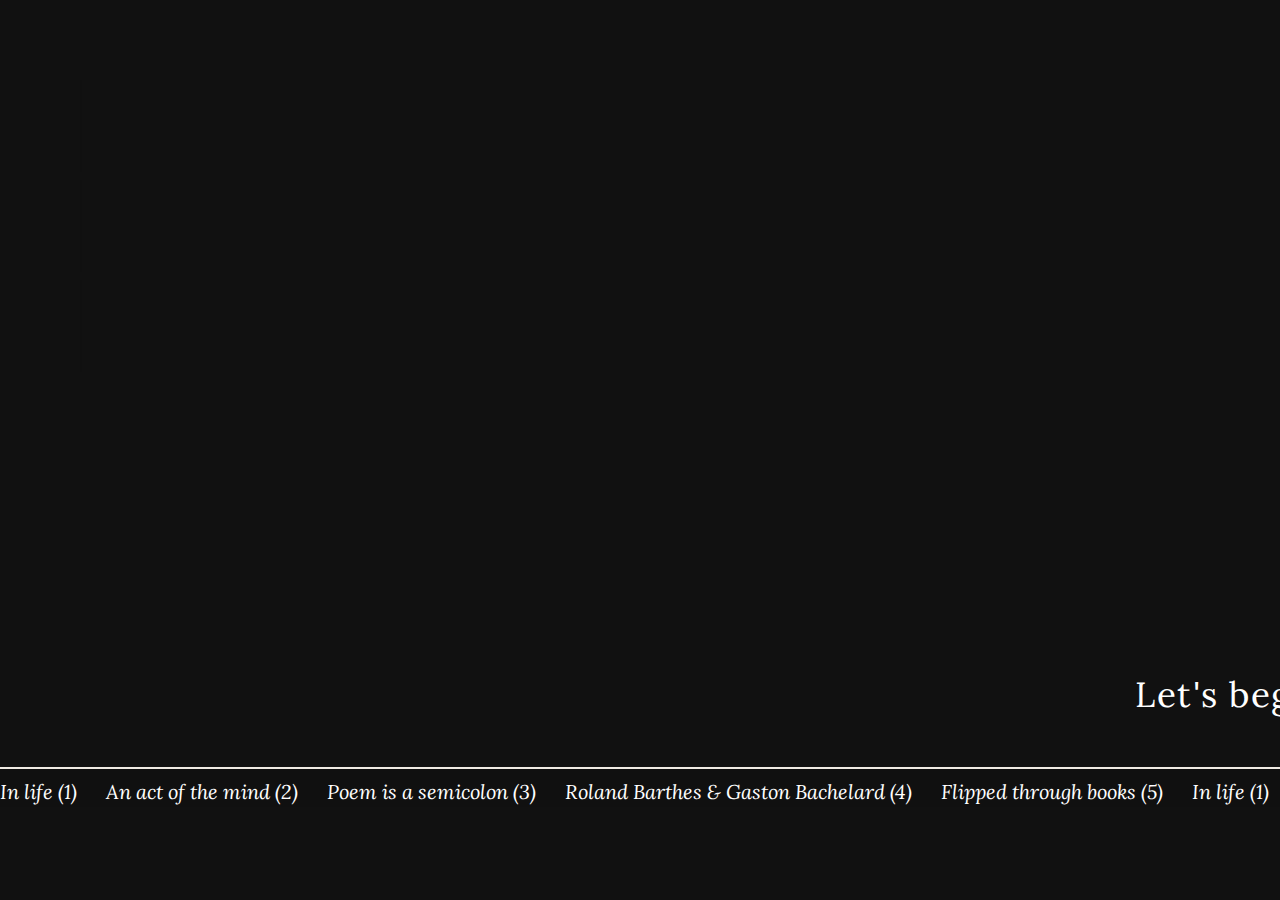
<file: OB/on_beginnings/index.html>
<!DOCTYPE html>
<html><meta charset="utf-8">
 <head>
    <meta http-equiv="X-UA-Compatible" content="IE=edge" />
    <meta name="viewport" content="width=device-width, initial-scale=1.0" />
    <link rel="preconnect" href="https://fonts.googleapis.com">
    <link rel="preconnect" href="https://fonts.gstatic.com" crossorigin>
    <link href="https://fonts.googleapis.com/css2?family=Poppins&display=swap" rel="stylesheet">
    <link rel="preconnect" href="https://fonts.googleapis.com">
    <link rel="preconnect" href="https://fonts.gstatic.com" crossorigin>
    <link href="https://fonts.googleapis.com/css2?family=Lora:ital,wght@0,400;0,600;1,400;1,600&display=swap" rel="stylesheet">

    <link rel="stylesheet" href="index.css">
    <title>On Beginnings</title>
 </head>
 <body>
    <div class="wrapper">
        <p class="line__1">Madness, 
        <p class="line__2">Rack and Honey </p>
        <p class="line__3">by Mary Ruefle</p>
      </div>
    <div id="link">
        <div id="lets" class="text">
            <a href="ob1.html" target="_blank">
            Let's begin ✒</a>
        </div>
      </div>
</body>

<body2>
    <div class="marquee">
       <h3>
         <div class="marquee-wrapper">
           <div class="marquee-title">
             <a href="ob2.html" target="_blank">
             In life (1)
            </a>
             <span class="text-stroke-black">//</span>
             <a href="ob3.html" target="_blank">
             An act of the mind (2)
            </a>
             <span class="text-stroke-black">//</span>
             <a href="ob4.html" target="_blank">
             Poem is a semicolon (3)
            </a>
             <span class="text-stroke-black">//</span>
             <a href="ob5.html" target="_blank">
             Roland Barthes & Gaston Bachelard (4)
            </a>
             <span class="text-stroke-black">//</span>
             <a href="ob6.html" target="_blank">
             Flipped through books (5)
            </a>
             <span class="text-stroke-black">//</span>
             <a href="ob2.html" target="_blank">
             In life (1)
            </a>
             <span class="text-stroke-black">//</span>
             <a href="ob3.html" target="_blank">
             An act of the mind (2)
            </a>
             <span class="text-stroke-black">//</span>
             <a href="ob4.html" target="_blank">
             Poem is a semicolon (3)
            </a>
             <span class="text-stroke-black">//</span>
             <a href="o5.html" target="_blank">
             Roland Barthes & Gaston Bachelard (4)
            </a>
             <span class="text-stroke-black">//</span>
             <a href="ob6.html" target="_blank">
             Flipped through books (5)
            </a>
             <span class="text-stroke-black">//</span>
             <a href="ob2.html" target="_blank">
             In life (1)
            </a>
             <span class="text-stroke-black">//</span>
             <a href="ob3.html" target="_blank">
             An act of the mind (2)
            </a>
             <span class="text-stroke-black">//</span>
             <a href="ob4.html" target="_blank">
             Poem is a semicolon (3)
            </a>
             <span class="text-stroke-black">//</span>
             <a href="ob5.html" target="_blank">
             Roland Barthes & Gaston Bachelard (4)
            </a>
             <span class="text-stroke-black">//</span>
             <a href="ob6.html" target="_blank">
             Flipped through books (5)
            </a>
             <span class="text-stroke-black">//</span>
             <a href="ob2.html" target="_blank">
             In life (1)
            </a>
             <span class="text-stroke-black">//</span>
             <a href="ob3.html" target="_blank">
             An act of the mind (2)
            </a>
             <span class="text-stroke-black">//</span>
             <a href="ob4.html" target="_blank">
             Poem is a semicolon (3)
            </a>
             <span class="text-stroke-black">//</span>
             <a href="ob5.html" target="_blank">
             Roland Barthes & Gaston Bachelard (4)
            </a>
             <span class="text-stroke-black">//</span>
             <a href="ob6.html" target="_blank">
             Flipped through books (5)
            </a>
           </div>
         </div>
       </h3>
     </div>
</body2>

</html>
</html>
</file>
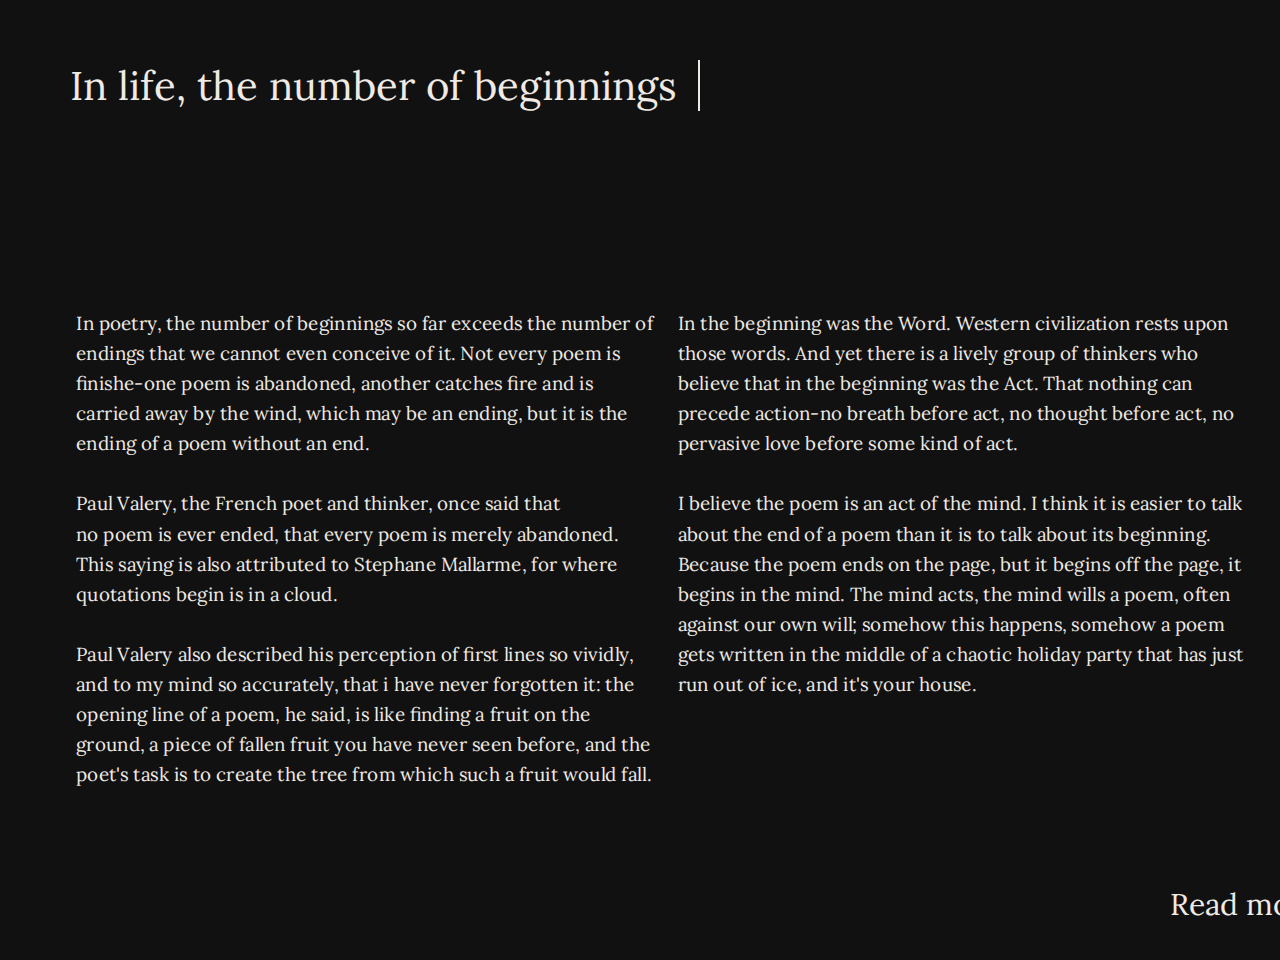
<file: OB/on_beginnings/ob2.html>
<!DOCTYPE html>
<html>
   <meta charset="UTF-8" />
   <meta http-equiv="X-UA-Compatible" content="IE=edge" />
   <meta name="viewport" content="width=device-width, initial-scale=1.0" />
   <title>On Beginnings</title>
 <head>
    <title>On Beginnings</title>
    <link rel="preconnect" href="https://fonts.googleapis.com">
    <link rel="preconnect" href="https://fonts.gstatic.com" crossorigin>
    <link href="https://fonts.googleapis.com/css2?family=Poppins&display=swap" rel="stylesheet">
    <link rel="preconnect" href="https://fonts.googleapis.com">
    <link rel="preconnect" href="https://fonts.gstatic.com" crossorigin>
    <link href="https://fonts.googleapis.com/css2?family=Lora:ital,wght@0,400;0,600;1,400;1,600&display=swap" rel="stylesheet">


    <link rel="stylesheet" href="ob2.css">

 </head>

<body>
   <div class="text">
     <p>
      In life, the number of beginnings
     </p>
     <p>
       is exactly equal to the number of endings:
     </p>
     <p>
       no one has yet to begin a life who will not end it.
     </p>
   </div>
   <br>
   <br>
 <h1>
   <div class="flex-parent-element">
   <div class="flex-child1">
   <span1>In poetry, the number of beginnings so far exceeds the number of endings that we cannot even conceive of it. 
   Not every poem is finishe-one poem is abandoned, another catches fire and is carried away by the wind, which may be an ending, 
   but it is the ending of a poem without an end.   
   </span1>
   <br>
   <br>
   <span2>
   Paul Valery, the French poet and thinker, once said that <p class="underline">
   no poem is ever ended, that every poem is merely abandoned. </p>
   <br>
   This saying is also attributed to Stephane Mallarme, for where quotations begin is in a cloud.
   </span2>
   <br>
   <br>
   <span3>
   Paul Valery also described his perception of first lines so vividly, and to my mind so accurately, that i have never forgotten it: 
   the opening line of a poem, he said, is like finding a fruit on the ground, a piece of fallen fruit you have never seen before, and the poet's task is to create the tree from which such a fruit would fall.
   </span3>
   </div>
   <div class="flex-child2">
   <span4>
   In the beginning was the Word. Western civilization rests upon those words. And yet there is a lively group of thinkers who believe that in the beginning was the Act. 
   That nothing can precede action-no breath before act, no thought before act, no pervasive love before some kind of act.
   </span4>
   <br>
   <br>
   <span5>
   <p class="underline">I believe the poem is an act of the mind.</p> I think it is easier to talk about the end of a poem than it is to talk about its beginning. 
   Because the poem ends on the page, but it begins off the page, it begins in the mind.
   The mind acts, the mind wills a poem, often against our own will; somehow this happens, somehow a poem gets written in the middle of a chaotic holiday party that has just run out of ice, and it's your house.
   <span5>
   </div>
 </h1>

 <div id="link">
   <div id="read" class="continue">
     <a href="ob3.html" target="_blank">Read more ✒</a>
   </div>
 </div>
</body>
</html>
</file>
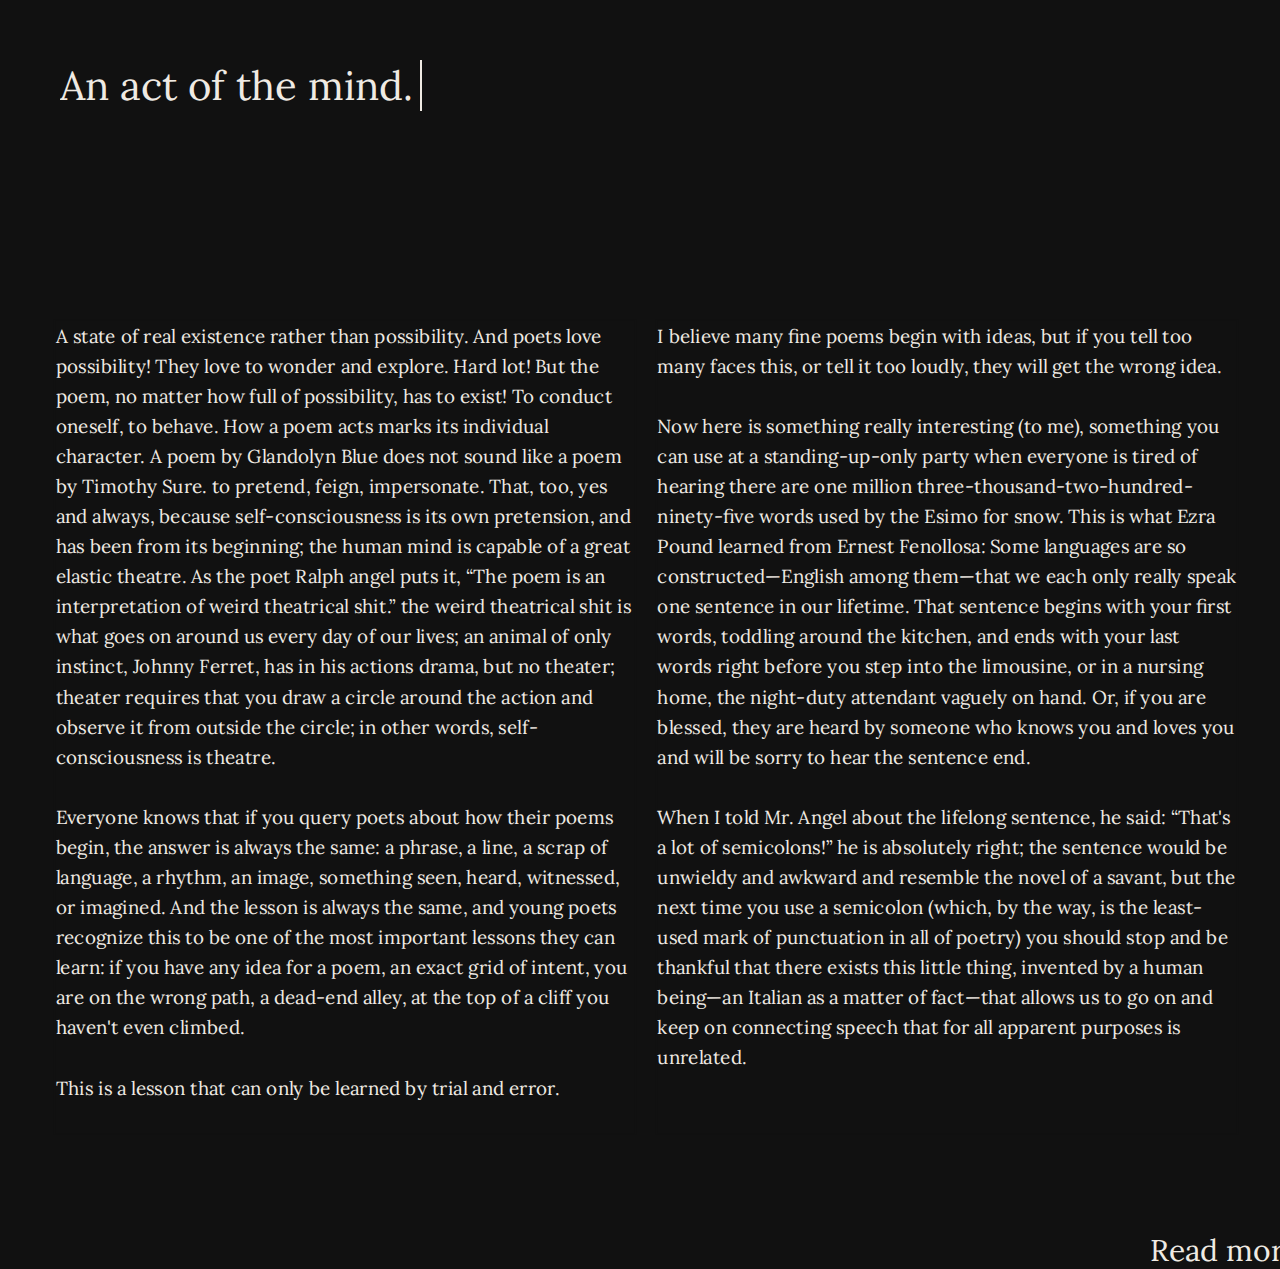
<file: OB/on_beginnings/ob3.html>
<!DOCTYPE html>
<html>
   <meta charset="UTF-8" />
   <meta http-equiv="X-UA-Compatible" content="IE=edge" />
   <meta name="viewport" content="width=device-width, initial-scale=1.0" />
   <title>On Beginnings</title>
 <head>
    <title>On Beginnings</title>
    <link rel="preconnect" href="https://fonts.googleapis.com">
    <link rel="preconnect" href="https://fonts.gstatic.com" crossorigin>
    <link href="https://fonts.googleapis.com/css2?family=Poppins&display=swap" rel="stylesheet">
    <link rel="preconnect" href="https://fonts.googleapis.com">
    <link rel="preconnect" href="https://fonts.gstatic.com" crossorigin>
    <link href="https://fonts.googleapis.com/css2?family=Lora:ital,wght@0,400;0,600;1,400;1,600&display=swap" rel="stylesheet">


    <link rel="stylesheet" href="ob3.css">

 </head>

<body>
   <div class="text">
     <p>
        An act of the mind.
     </p>
     <p>
        To move, to make happen, to make manifest.
     </p>
     <p>
        Be an act of Congress.
     </p>
   </div>
   <br>
   <br>
 <h1>
   <div class="flex-parent-element">
   <div class="flex-child1">
   <span1><p class="underline">A state of real existence rather than possibility.</p> And poets love possibility! They love to wonder and explore. Hard lot! But the poem, no matter how full of possibility, has to exist! To conduct oneself, to behave. How a poem acts marks its individual character. 
    A poem by Glandolyn Blue does not sound like a poem by Timothy Sure. to pretend, feign, impersonate. That, too, yes and always, because self-consciousness is its own pretension, and has been from its beginning; the human mind is capable of a great elastic theatre. As the poet Ralph angel puts it, “The poem is an interpretation of weird theatrical shit.” the weird theatrical shit is what goes on around us every day of our lives; an animal of only instinct, Johnny Ferret, has in his actions drama, but no theater; theater requires that you draw a circle around the action and observe it from outside the circle; in other words, self-consciousness is theatre.
   </span1>
   <br>
   <br>
   </span2>
   Everyone knows that if you query poets about how their poems begin, the answer is always the same: a phrase, a line, a scrap of language, a rhythm, an image, something seen, heard, witnessed, or imagined. And the lesson is always the same, and young poets recognize this to be one of the most important lessons they can learn: if you have any idea for a poem, an exact grid of intent, you are on the wrong path, a dead-end alley, at the top of a cliff you haven't even climbed.
   <br> 
   <br>
   <p class="underline">This is a lesson that can only be learned by trial and error.</p>
   </span2>
   <br>
   <br>
   <span3>
   </span3>
   </div>
   <div class="flex-child2">
   <span4>I believe many fine poems begin with ideas, but if you tell too many faces this, or tell it too loudly, they will get the wrong idea.
    <br>
    <br>
    Now here is something really interesting (to me), something you can use at a standing-up-only party when everyone is tired of hearing there are one million three-thousand-two-hundred-ninety-five words used by the Esimo for snow. 
    This is what Ezra Pound learned from Ernest Fenollosa: Some languages are so constructed—English among them—that we each only really speak one sentence in our lifetime. That sentence begins with your first words, toddling around the kitchen, and ends with your last words right before you step into the limousine, or in a nursing home, the night-duty attendant vaguely on hand. 
    Or, if you are blessed, they are heard by someone who knows you and loves you and will be sorry to hear the sentence end.
   </span4>
   <br>
   <br>
   <span5>
    When I told Mr. Angel about the lifelong sentence, he said: “That's a lot of semicolons!” he is absolutely right; the sentence would be unwieldy and awkward and resemble the novel of a savant, 
    but the next time you use a semicolon (which, by the way, is the least-used mark of punctuation in all of poetry) you should stop and be thankful that there exists this little thing, invented by a human being—an Italian as a matter of fact—that allows us to go on and keep on connecting speech that for all apparent purposes is unrelated.
   <span5>
   </div>
 </h1>
 <div id="link">
   <div id="read" class="continue">
     <a href="ob4.html" target="_blank">Read more ✒</a>
   </div>
 </div>
</body>
</html>
</file>
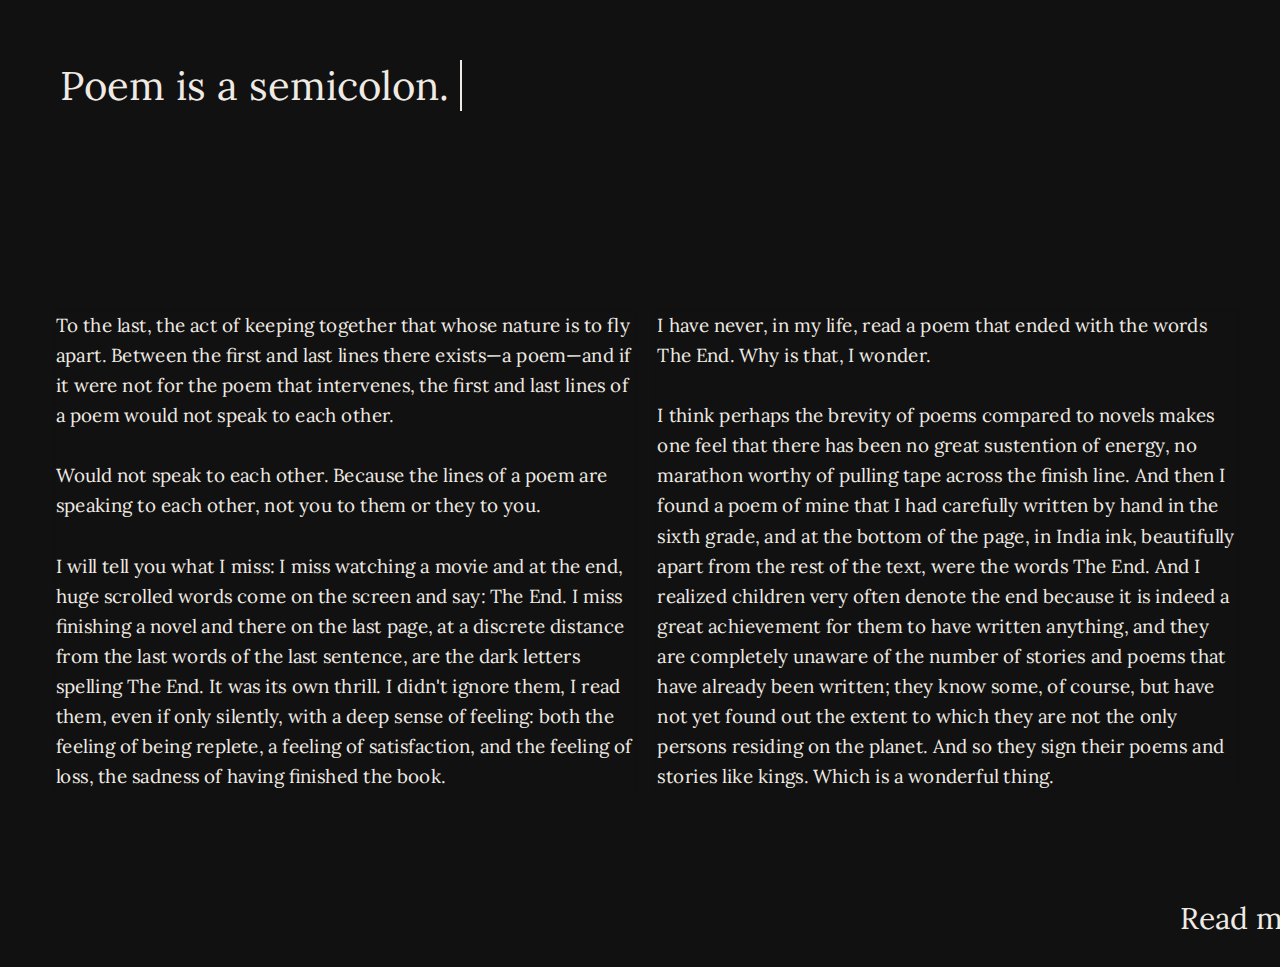
<file: OB/on_beginnings/ob4.html>
<!DOCTYPE html>
<html>
   <meta charset="UTF-8" />
   <meta http-equiv="X-UA-Compatible" content="IE=edge" />
   <meta name="viewport" content="width=device-width, initial-scale=1.0" />
   <title>On Beginnings</title>
 <head>
    <title>On Beginnings</title>
    <link rel="preconnect" href="https://fonts.googleapis.com">
    <link rel="preconnect" href="https://fonts.gstatic.com" crossorigin>
    <link href="https://fonts.googleapis.com/css2?family=Poppins&display=swap" rel="stylesheet">
    <link rel="preconnect" href="https://fonts.googleapis.com">
    <link rel="preconnect" href="https://fonts.gstatic.com" crossorigin>
    <link href="https://fonts.googleapis.com/css2?family=Lora:ital,wght@0,400;0,600;1,400;1,600&display=swap" rel="stylesheet">


    <link rel="stylesheet" href="ob4.css">

 </head>

<body>
   <div class="text">
     <p>
        Poem is a semicolon.
     </p>
     <p>
        You might say a poem is a semicolon, 
     </p>
     <p>
        a living semicolon, what connects the first line
     </p>
   </div>
   <br>
   <br>
 <h1>
   <div class="flex-parent-element">
   <div class="flex-child1">
   <span1>To the last, the act of keeping together that whose nature is to fly apart. 
    Between the first and last lines there exists—a poem—and if it were not for the poem that intervenes, the first and last lines of a poem would not speak to each other.
   </span1>
   <br>
   <br>
   </span2>
   Would not speak to each other. <p class="underline">Because the lines of a poem are</p> <p class="underline">speaking to each other, not you to them or they to you.</p>
   </span2>
   <br>
   <br>
   <span3>
    I will tell you what I miss: I miss watching a movie and at the end, huge scrolled words come on the screen and say: The End. I miss finishing a novel and there on the last page, at a discrete distance from the last words of the last sentence, are the dark letters spelling The End.
    It was its own thrill. I didn't ignore them, I read them, even if only silently, with a deep sense of feeling: both the feeling of being replete, a feeling of satisfaction, and the feeling of loss, the sadness of having finished the book.
    </span3>
   </div>
   <div class="flex-child2">
   <span4>
    I have never, in my life, read a poem that ended with the words The End. Why is that, I wonder. 
    <br>
    <br>
    I think perhaps the brevity of poems compared to novels makes one feel that there has been no great sustention of energy, no marathon worthy of pulling tape across the finish line. And then I found a poem of mine that I had carefully written by hand in the sixth grade, and at the bottom of the page, in India ink, beautifully apart from the rest of the text, were the words The End. And I realized children very often denote the end because it is indeed a great achievement for them to have written anything, and they are completely unaware of the number of stories and poems that have already been written; they know some, of course, but have not yet found out the extent to which they are not the only persons residing on the planet. And so they sign their poems and stories like kings. Which is a wonderful thing.
   </span4>
   </div>
 </h1>
 <div id="link">
   <div id="read" class="continue">
     <a href="ob5.html" target="_blank">Read more ✒</a>
   </div>
 </div>
</body>
</html>
</file>
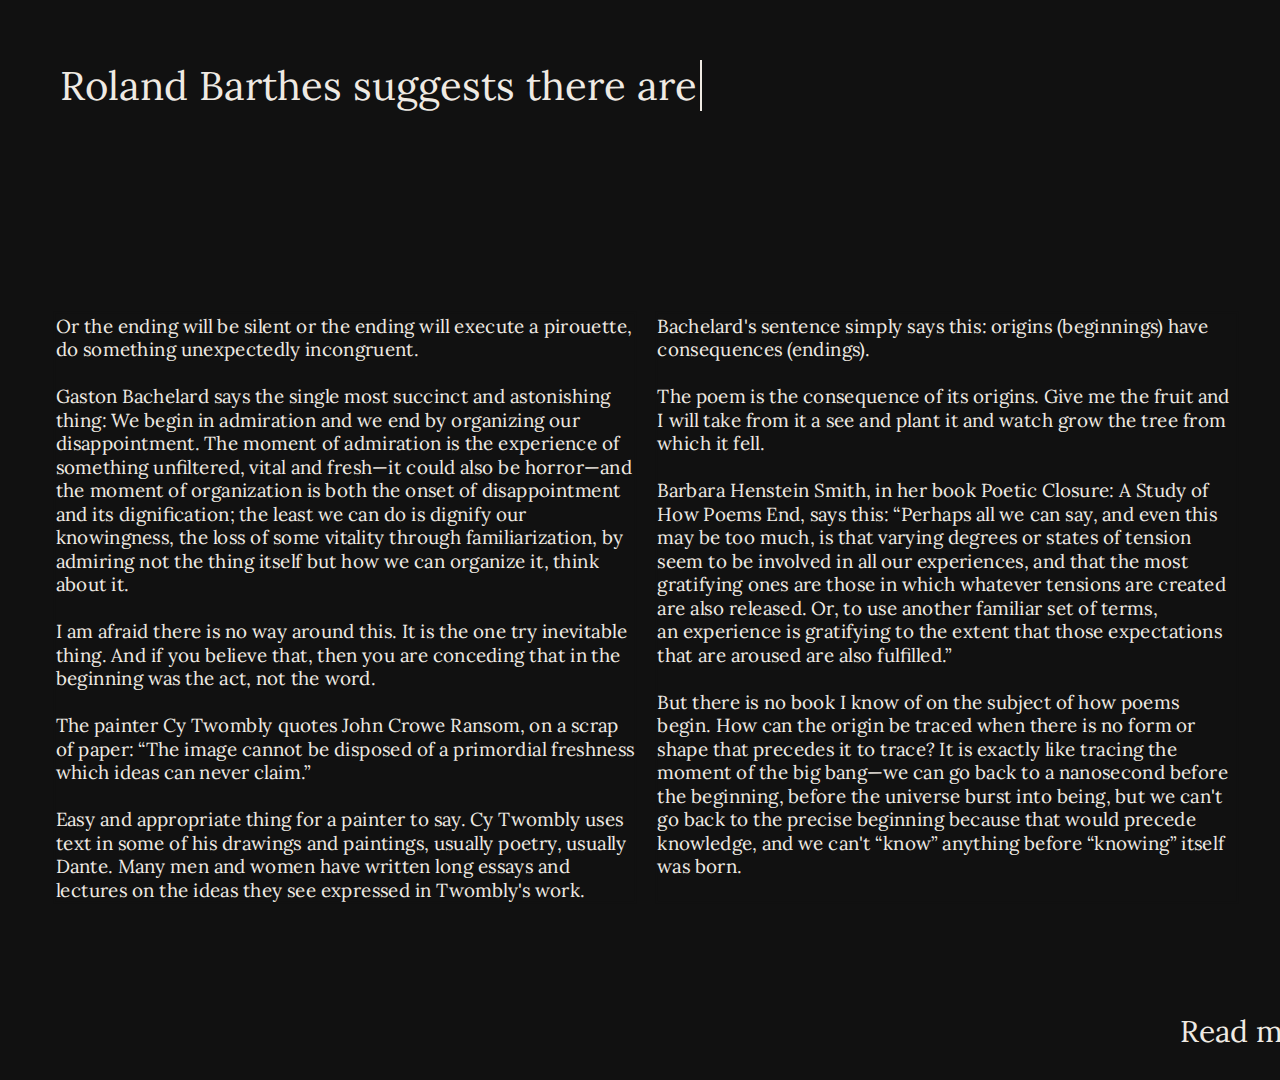
<file: OB/on_beginnings/ob5.html>
<!DOCTYPE html>
<html>
   <meta charset="UTF-8" />
   <meta http-equiv="X-UA-Compatible" content="IE=edge" />
   <meta name="viewport" content="width=device-width, initial-scale=1.0" />
   <title>On Beginnings</title>
 <head>
    <title>On Beginnings</title>
    <link rel="preconnect" href="https://fonts.googleapis.com">
    <link rel="preconnect" href="https://fonts.gstatic.com" crossorigin>
    <link href="https://fonts.googleapis.com/css2?family=Poppins&display=swap" rel="stylesheet">
    <link rel="preconnect" href="https://fonts.googleapis.com">
    <link rel="preconnect" href="https://fonts.gstatic.com" crossorigin>
    <link href="https://fonts.googleapis.com/css2?family=Lora:ital,wght@0,400;0,600;1,400;1,600&display=swap" rel="stylesheet">


    <link rel="stylesheet" href="ob5.css">

 </head>

<body>
   <div class="text">
     <p>
        Roland Barthes suggests there are
     </p>
     <p>
        three ways to finish any piece of writing:
     </p>
     <p>
        the ending will have the last word
     </p>
   </div>
   <br>
   <br>
 <h1>
   <div class="flex-parent-element">
   <div class="flex-child1">
   <span1>Or the ending will be silent or the ending will execute a pirouette, do something unexpectedly incongruent.
    <br>
    <br>
    Gaston Bachelard says the single most succinct and astonishing thing: We begin in admiration and we end by organizing our disappointment.
    <p class="underline">The moment of admiration is the experience of</p> <p class="underline">something unfiltered,</p> vital and fresh—it could also be horror—and the moment of organization is both the onset of disappointment and its dignification; the least we can do is dignify our knowingness, the loss of some vitality through familiarization, by admiring not the thing itself but how we can organize it, think about it.
   </span1>
   <br>
   <br>
   </span2>
   I am afraid there is no way around this. It is the one try inevitable thing. And if you believe that, then you are conceding that in the beginning was the act, not the word.
   </span2>
   <br>
   <br>
   <span3>
    The painter Cy Twombly quotes John Crowe Ransom, on a scrap of paper: <p class="underline">“The image cannot be disposed of a primordial</p> freshness which ideas can never claim.”
    <br>
    <br>
    Easy and appropriate thing for a painter to say. Cy Twombly uses text in some of his drawings and paintings, usually poetry, usually Dante. Many men and women have written long essays and lectures on the ideas they see expressed in Twombly's work.
    </span3>
   </div>
   <div class="flex-child2">
   <span4>
    Bachelard's sentence simply says this: origins (beginnings) have consequences (endings).
    <br>
    <br>
    The poem is the consequence of its origins. Give me the fruit and I will take from it a see and plant it and watch grow the tree from which it fell.
    <br>
    <br>
    Barbara Henstein Smith, in her book Poetic Closure: A Study of How Poems End, says this: “Perhaps all we can say, and even this may be too much, is that varying degrees or states of tension seem to be involved in all our experiences, and that the most gratifying ones are those in which whatever tensions are created are also released. 
    Or, to use another familiar set of terms, <p class="underline">an experience is gratifying to the extent that those expectations</p> <p class="underline">that are aroused are also fulfilled.”</p>
    <br>
    <br>
    But there is no book I know of on the subject of how poems begin. How can the origin be traced
    when there is no form or shape that precedes it to trace? It is exactly like tracing the moment of the big bang—we can go back to a nanosecond before the beginning, before the universe burst into being, but we can't go back to the precise beginning because that would precede knowledge, and we can't “know” anything before “knowing” itself was born.
    </span4>
   </div>
 </h1>
 <div id="link">
   <div id="read" class="continue">
     <a href="ob6.html" target="_blank">Read more ✒</a>
   </div>
 </div>
</body>
</html>
</file>
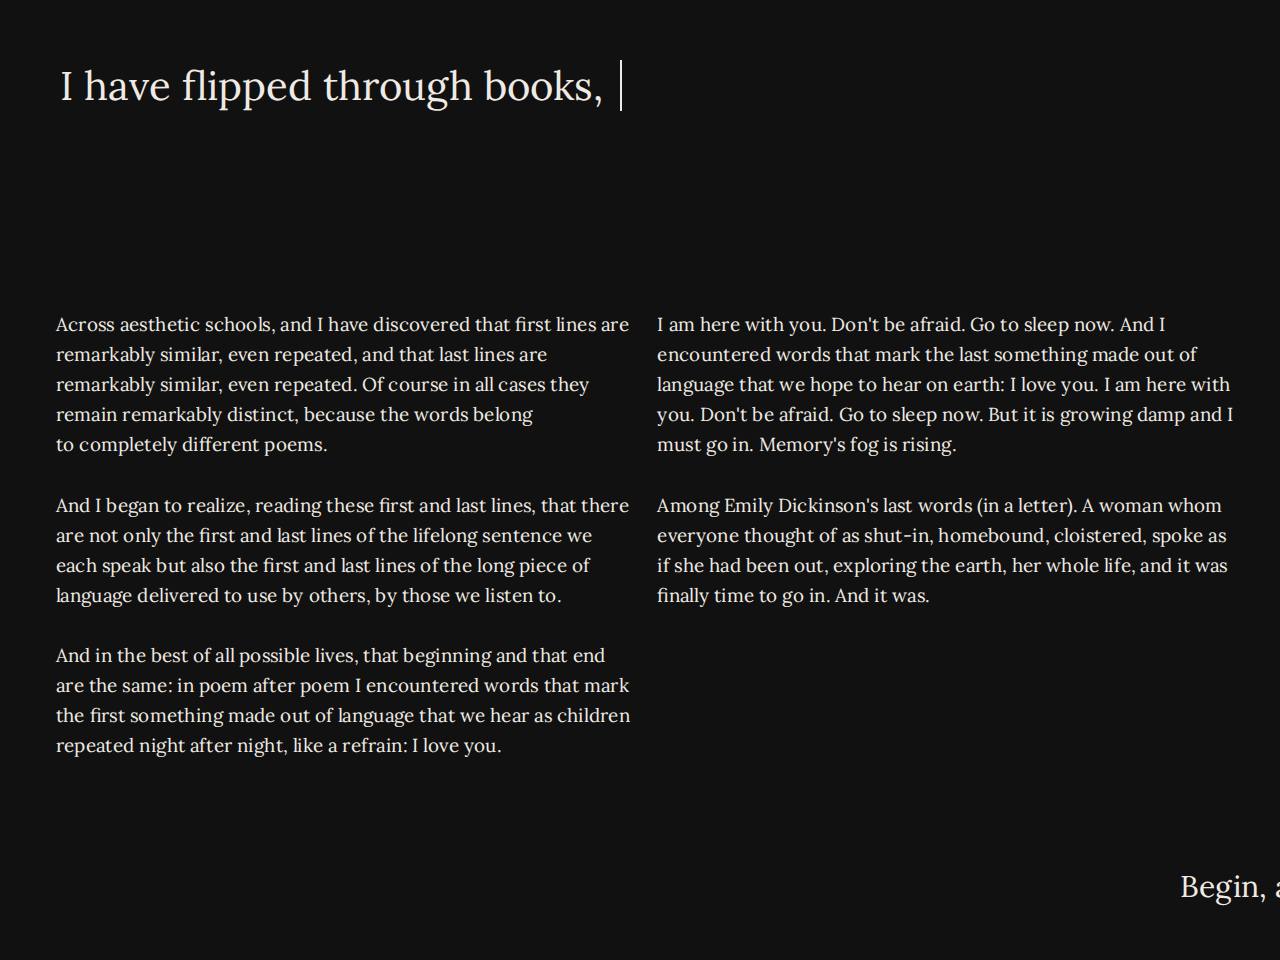
<file: OB/on_beginnings/ob6.html>
<!DOCTYPE html>
<html>
   <meta charset="UTF-8" />
   <meta http-equiv="X-UA-Compatible" content="IE=edge" />
   <meta name="viewport" content="width=device-width, initial-scale=1.0" />
   <title>On Beginnings</title>
 <head>
    <title>On Beginnings</title>
    <link rel="preconnect" href="https://fonts.googleapis.com">
    <link rel="preconnect" href="https://fonts.gstatic.com" crossorigin>
    <link href="https://fonts.googleapis.com/css2?family=Poppins&display=swap" rel="stylesheet">
    <link rel="preconnect" href="https://fonts.googleapis.com">
    <link rel="preconnect" href="https://fonts.gstatic.com" crossorigin>
    <link href="https://fonts.googleapis.com/css2?family=Lora:ital,wght@0,400;0,600;1,400;1,600&display=swap" rel="stylesheet">


    <link rel="stylesheet" href="ob6.css">

 </head>

<body>
   <div class="text">
     <p>
        I have flipped through books,
     </p>
     <p>
        reading hundreds of opening and closing lines,
     </p>
     <p>
        across ages, across cultures
     </p>
   </div>
   <br>
   <br>
 <h1>
   <div class="flex-parent-element">
   <div class="flex-child1">
   <span1>Across aesthetic schools, and I have discovered that first lines are remarkably similar, even repeated, and that last lines are remarkably similar, even repeated.
    Of course in all cases they remain remarkably distinct, <p class="underline">because the words belong</p><p class="underline"> to completely different poems.</p>
    <br>
    <br>
    And I began to realize, reading these first and last lines, that there are not only the first and last lines of the lifelong sentence we each speak but also the first and last lines of the long piece of language delivered to use by others, by those we listen to. 
    <br>
    <br>
    And in the best of all possible lives, that beginning and that end are the same: in poem after poem I encountered words that mark the first something made out of language that we hear as children repeated night after night, like a refrain: <p class="underline">I love you.</p> 
   </span1>
   </div>
   <div class="flex-child2">
   <span4>
    I am here with you. Don't be afraid. Go to sleep now. And I encountered words that mark the last something made out of language that we hope to hear on earth: I love you. I am here with you. Don't be afraid. Go to sleep now.
    But it is growing damp and I must go in. Memory's fog is rising. 
    <br>
    <br>
    Among Emily Dickinson's last words (in a letter). A woman whom everyone thought of as shut-in, homebound, cloistered, spoke as if she had been out, exploring the earth, her whole life, and it was finally time to go in. And it was.
    </span4>
   </div>
 </h1>
 <div id="link">
   <div id="read" class="continue">
     <a href="index.html" target="_blank">Begin, again ✒</a>
   </div>
 </div>
</body>
</html>
</file>
<file: OB/on_beginnings/index.css>
@import url('https://fonts.googleapis.com/css2?family=Lora:ital,wght@0,400;0,500;1,400&display=swap');

html {
  height: 0%;
  width: 0%;
  background: #111;
  color: rgb(239, 234, 227);
  font-family: 'Lora', serif;
}

.wrapper {
  width: 100%;
  height: 100%;
  margin-left: 80px;
  margin-top: 80px;
  margin-bottom: 180px;
}

.line__1,
.line__2,
.line__3 {
  white-space: nowrap;
  overflow: hidden;
  margin: 0.5rem auto;
  font-family: 'Lora', serif;
  font-size: 4.5rem;
  font-weight: bold;
  background-color: rgba(17, 17, 17, 0.9);
}

.line__1 {
  border-right: 2px solid rgba(17, 17, 17, 0.9);
  animation: animated-text__1 2s steps(30, end) 1s 1 normal both,
  animated-cursor__1 900ms steps(30, end) 3.5;
}

.line__2 {
  border-right: 2px solid rgba(17, 17, 17, 0.9);
  animation: animated-text__2 3s steps(30, end) 1s 1 normal both,
  animated-cursor__2 900ms steps(30, end) 3.5;
  animation-delay: 3.5s;
}

.line__3 {
  border-right: 2px solid rgba(17, 17, 17, 0.9);
  animation: animated-text__3 3s steps(30, end) 1s 1 normal both,
  animated-cursor__2 900ms steps(30, end) infinite;
  animation-delay: 7.5s;
}

@keyframes animated-cursor__1 {
  from {
    border-right-color: rgba(17, 17, 17, 0.9);
  }
  to {
    border-right-color:  rgb(239, 234, 227);
  }
}

@keyframes animated-cursor__2 {
  from {
    border-right-color: rgba(17, 17, 17, 0.9);
  }
  to {
    border-right-color:  rgb(239, 234, 227);
  }
}

@keyframes animated-cursor__3 {
    from {
      border-right-color: rgba(17, 17, 17, 0.9);
    }
    to {
      border-right-color:  rgb(239, 234, 227);
    }
  }

@keyframes animated-text__1 {
  from {
    width: 0;
  }
  to {
    width: 20rem;
  }
}

@keyframes animated-text__2 {
  from {
    width: 0;
  }
  to {
    width: 35rem;
  }
}

@keyframes animated-text__3 {
    from {
      width: 0;
    }
    to {
      width: 33rem;
    }
  }

#link{
    position: relative;
    padding-left:81%;
    padding-bottom: 50px;
    text-align: center;
    color:black;
    letter-spacing: 1.5px;
    width: max-content;
}

#lets{
    position:relative;
    padding-top:120px;
    text-align:center;
    font-size:35px;
    cursor:pointer;
    padding-left: 1135px;
}

a:link {
    text-decoration: none;
    color:rgb(255, 255, 255);
    margin: 0%;
  }
  
  a:visited {
    text-decoration: none;
    color:rgb(255, 255, 255);
  }
  
  a:hover {
    text-decoration: none;
    color:rgb(182, 148, 61)
  }

* {
    margin-left: 0;
    padding: 0;
    box-sizing: border-box;
  }

  .body2 {
    font-family: 'Lora', serif;
    display: flex;
  }

  .marquee {
    width: 90rem;
    height: 40px;
    background-color:rgba(17, 17, 17, 0.9);
    border-top: 2px solid rgb(239, 234, 227);
    overflow: hidden;
  }

  .marquee h3 {
    font-size: 20px;
    font-weight: 400;
    font-style: italic;
    margin-top: 10px;
  }

  .marquee .marquee-wrapper {
    width: 100000px;
    animation: marqueeAnimation 130s linear 0s infinite;
  }

  .marquee h3 .marquee-title {
    float: left;
    font-family: 'Lora', serif;
  }

  .text-stroke-black {
    color: transparent;
    -webkit-text-stroke: 1px;
    -webkit-text-stroke-color: rgba(17, 17, 17, 0.9);
  }

  @keyframes marqueeAnimation {
    100% {
      transform: translateX(-4600px);
    }
  }

  @media (max-width: 280px) {
    .marquee h3 {
      font-size: 50px;
    }
  }

  @media (max-width: 100px) {
    .marquee h3 {
      font-size: 40px;
    }
  }
</file>
<file: OB/on_beginnings/ob2.css>
@import url('https://fonts.googleapis.com/css2?family=Lora:ital,wght@0,400;0,500;1,400&display=swap');

*{
    margin: 0;
    padding: 0;
}

body{
    min-height: 100vh;
    display: grid;
    place-content: left;
    text-align: left;
    background-color:#111;
    font-family: 'Lora', serif;
    margin-top: 60px;
}

.text p {
    border-right: .05em solid rgb(239, 234, 227);
    background-color: #111;
    font-family: 'Lora', serif;
    color:rgb(239, 234, 227);
    font-size: 40px;
    white-space: nowrap;
    overflow: hidden;
    animation: animated-text 3s linear 1s 1 normal both, animated-cursor 600ms linear infinite;
    margin-left: 70px;
  }

  .text p:nth-child(1) {
    width: 15.7em;
    animation: type 3s steps(30, end), blink .5s step-end infinite;
    animation-fill-mode: forwards;
  }
  .text p:nth-child(2) {
    width: 20em;
    opacity: 0;
    animation: type2 3.5s steps(30, end), blink .5s step-end infinite;
    animation-delay: 3.5s;
    animation-fill-mode: forwards;
  }
  .text p:nth-child(3) {
    width: 22.7em;
    opacity: 0;
    animation: type3 3.5s steps(30, end), blink .5s step-end infinite;
    animation-delay: 7.5s;
    animation-fill-mode: forwards;
  }
@keyframes type {
    0% {
      width: 0;
    }
    99.9% {
      border-right: .15em solid rgb(239, 234, 227);
    }
    100% {
      border: none;
    }
}
  
@keyframes type2 {
    0% {
      width: 0;
    }
    1% {
      opacity: 1;
    }
    99.9% {
      border-right: .15em solid rgb(239, 234, 227);
    }
    100% {
      opacity: 1;
      border: none;
    }
}
  
@keyframes type3 {
     0% {
      width: 0;
    }
    1% {
      opacity: 1;
    }
    99.9% {
      border-right: .15em solid rgb(239, 234, 227);
    }
    100% {
      opacity: 1;
      border: none;
    }
}

body {
    height: 100vh;
    display: flex;
    flex-direction: column;
    justify-content: left;
    align-items: left;
}
  
  h1 {
    font-family: 'Lora', serif;
    font-size: 20px;
    text-align: left;
    transform: scale(0.94);
    animation: scale 3s forwards cubic-bezier(0.5, 1, 0.89, 1);
    margin: 30px;
  }

  @keyframes scale {
    1020 {
      transform: scale(1);
    }
  }
  
  span {
    font-family: 'Lora', serif;
    font-weight: regular;
    display: inline-block;
  }
  
  span:nth-child(1) {
    animation: fade-in 3s 11.1s forwards cubic-bezier(0.11, 0, 0.5, 0);
  }
  span:nth-child(2) {
    animation: fade-in 4s 11.1s forwards cubic-bezier(0.11, 0, 0.5, 0);
  }
  span:nth-child(3) {
    animation: fade-in 5s 11.1s forwards cubic-bezier(0.11, 0, 0.5, 0);
  }
  
  div.flex-parent-element {
    line-height: 1.6;
  }

  @keyframes fade-in {
    100% {
      opacity: 1;
      filter: blur(0);
    }
  }

  .flex-parent-element {
    display:flex;
    width: 80rem;
  }
  
  .flex-child1 {
    flex: 1;
    margin: 10px;
    color: rgb(239, 234, 227);
    font-weight: 400;

  }
  .flex-child2 {
    flex: 1;
    margin: 10px;
    color: rgb(239, 234, 227);
    font-weight: 400;
  }

#link{
    position: relative;
    text-align: center;
    color:#111;
    width: max-content;
    margin: 20px;
}

#read{
    position:relative;
    padding-top:0%;
    text-align:center;
    font-size:30px;
    cursor:pointer;
    background-color: #111;
    margin: 30px;
    margin-top: 20px;
}

a:link {
    margin-left: 70rem;
    text-decoration: none;
    color:rgb(239, 234, 227);
  }
  
  a:visited {
    text-decoration: none;
    color:rgb(239, 234, 227);
  }
  
  a:hover {
    text-decoration: none;
    color:rgb(182, 148, 61)
  } 

  .underline {
    display: inline-block;
    position: relative;
    color: rgb(239, 234, 227);
  }
  
  .underline::after {
    content: '';
    position: absolute;
    width: 100%;
    transform: scaleX(0);
    height: 2px;
    bottom: 0;
    left: 0;
    background-color:rgb(182, 148, 61);
    transform-origin: bottom right;
    transition: transform 0.25s ease-out;
  }
  
  .underline:hover::after {
    transform: scaleX(1);
    transform-origin: bottom left;
  }
</file>
<file: OB/on_beginnings/ob3.css>
@import url('https://fonts.googleapis.com/css2?family=Lora:ital,wght@0,400;0,500;1,400&display=swap');

*{
    margin: 0;
    padding: 0;
}

body{
    min-height: 100vh;
    display: grid;
    place-content: left;
    text-align: left;
    background-color:#111;
    font-family: 'Lora', serif;
    margin-top: 60px;
}

.text p {
    border-right: .05em solid rgb(239, 234, 227);
    background-color: #111;
    font-family: 'Lora', serif;
    color:rgb(239, 234, 227);
    font-size: 40px;
    white-space: nowrap;
    overflow: hidden;
    animation: animated-text 3s linear 1s 1 normal both, animated-cursor 600ms linear infinite;
    margin-left: 60px;
  }

  .text p:nth-child(1) {
    width: 9em;
    animation: type 3s steps(30, end), blink .5s step-end infinite;
    animation-fill-mode: forwards;
  }
  .text p:nth-child(2) {
    width: 21em;
    opacity: 0;
    animation: type2 3.5s steps(30, end), blink .5s step-end infinite;
    animation-delay: 3.5s;
    animation-fill-mode: forwards;
  }
  .text p:nth-child(3) {
    width: 11em;
    opacity: 0;
    animation: type3 3.5s steps(30, end), blink .5s step-end infinite;
    animation-delay: 7.5s;
    animation-fill-mode: forwards;
  }

  div.flex-parent-element {
    line-height: 1.6;
  }

@keyframes type {
    0% {
      width: 0;
    }
    99.9% {
      border-right: .15em solid rgb(239, 234, 227);
    }
    100% {
      border: none;
    }
}
  
@keyframes type2 {
    0% {
      width: 0;
    }
    1% {
      opacity: 1;
    }
    99.9% {
      border-right: .15em solid rgb(239, 234, 227);
    }
    100% {
      opacity: 1;
      border: none;
    }
}
  
@keyframes type3 {
     0% {
      width: 0;
    }
    1% {
      opacity: 1;
    }
    99.9% {
      border-right: .15em solid rgb(239, 234, 227);
    }
    100% {
      opacity: 1;
      border: none;
    }
}

body {
    height: 100vh;
    display: flex;
    flex-direction: column;
    justify-content: left;
    align-items: left;
}
  
  h1 {
    font-family: 'Lora', serif;
    font-weight: 400;
    font-size: 20px;
    max-width: 40ch;
    text-align: left;
    transform: scale(0.94);
    animation: scale 3s forwards cubic-bezier(0.5, 1, 0.89, 1);
    margin: 30px;
  }

  @keyframes scale {
    1020 {
      transform: scale(1);
    }
  }
  
  span {
    font-family: 'Lora', serif;
    font-weight: regular;
    display: inline-block;
    opacity: 0;
    filter: blur(3px);
  }
  
  span:nth-child(1) {
    animation: fade-in 3s 11.1s forwards cubic-bezier(0.11, 0, 0.5, 0);
  }
  span:nth-child(2) {
    animation: fade-in 4s 11.1s forwards cubic-bezier(0.11, 0, 0.5, 0);
  }
  span:nth-child(3) {
    animation: fade-in 5s 11.1s forwards cubic-bezier(0.11, 0, 0.5, 0);
  }
  
  @keyframes fade-in {
    100% {
      opacity: 1;
      filter: blur(0);
    }
  }

  .flex-parent-element {
    display:flex;
    width: 80rem;
  }
  
  .flex-child1 {
    flex: 1;
    border: 2px solid #111;
    margin: 10px;
    color: rgb(239, 234, 227);
    font-weight: 400;

  }
  .flex-child2 {
    flex: 1;
    border: 2px solid #111;
    margin: 10px;
    color: rgb(239, 234, 227);
    font-weight: 400;
  }

#link{
    position: relative;
    text-align: center;
    color:#111;
    width: max-content;
    margin: 30px;
}

#read{
    position:relative;
    padding-top:0%;
    text-align:center;
    font-size:30px;
    cursor:pointer;
    background-color: #111;
}

a:link {
    margin-left: 70rem;
    text-decoration: none;
    color:rgb(239, 234, 227);
  }
  
  a:visited {
    text-decoration: none;
    color:rgb(239, 234, 227);
  }
  
  a:hover {
    text-decoration: none;
    color:rgb(182, 148, 61)
  }


  .underline {
    display: inline-block;
    position: relative;
    color: rgb(239, 234, 227);
  }
  
  .underline::after {
    content: '';
    position: absolute;
    width: 100%;
    transform: scaleX(0);
    height: 2px;
    bottom: 0;
    left: 0;
    background-color:rgb(182, 148, 61);
    transform-origin: bottom right;
    transition: transform 0.25s ease-out;
  }
  
  .underline:hover::after {
    transform: scaleX(1);
    transform-origin: bottom left;
  }
</file>
<file: OB/on_beginnings/ob4.css>
@import url('https://fonts.googleapis.com/css2?family=Lora:ital,wght@0,400;0,500;1,400&display=swap');

*{
    margin: 0;
    padding: 0;
}

body{
    min-height: 100vh;
    display: grid;
    place-content: left;
    text-align: left;
    background-color:#111;
    font-family: 'Lora', serif;
    margin-top: 60px;
}

.text p {
    border-right: .05em solid rgb(239, 234, 227);
    background-color: #111;
    font-family: 'Lora', serif;
    color:rgb(239, 234, 227);
    font-size: 40px;
    white-space: nowrap;
    overflow: hidden;
    animation: animated-text 3s linear 1s 1 normal both, animated-cursor 600ms linear infinite;
    margin-left: 60px;
  }

  .text p:nth-child(1) {
    width: 10em;
    animation: type 3s steps(30, end), blink .5s step-end infinite;
    animation-fill-mode: forwards;
  }
  .text p:nth-child(2) {
    width: 17em;
    opacity: 0;
    animation: type2 3.5s steps(30, end), blink .5s step-end infinite;
    animation-delay: 3.5s;
    animation-fill-mode: forwards;
  }
  .text p:nth-child(3) {
    width: 22em;
    opacity: 0;
    animation: type3 3.5s steps(30, end), blink .5s step-end infinite;
    animation-delay: 7.5s;
    animation-fill-mode: forwards;
  }

  div.flex-parent-element {
    line-height: 1.6;
  }

@keyframes type {
    0% {
      width: 0;
    }
    99.9% {
      border-right: .15em solid rgb(239, 234, 227);
    }
    100% {
      border: none;
    }
}
  
@keyframes type2 {
    0% {
      width: 0;
    }
    1% {
      opacity: 1;
    }
    99.9% {
      border-right: .15em solid rgb(239, 234, 227);
    }
    100% {
      opacity: 1;
      border: none;
    }
}
  
@keyframes type3 {
     0% {
      width: 0;
    }
    1% {
      opacity: 1;
    }
    99.9% {
      border-right: .15em solid rgb(239, 234, 227);
    }
    100% {
      opacity: 1;
      border: none;
    }
}

body {
    height: 100vh;
    display: flex;
    flex-direction: column;
    justify-content: left;
    align-items: left;
}
  
  h1 {
    font-family: 'Lora', serif;
    font-weight: 400;
    font-size: 20px;
    max-width: 40ch;
    text-align: left;
    transform: scale(0.94);
    animation: scale 3s forwards cubic-bezier(0.5, 1, 0.89, 1);
    margin: 30px;
  }
  @keyframes scale {
    1020 {
      transform: scale(1);
    }
  }
  
  span {
    font-family: 'Lora', serif;
    font-weight: regular;
    display: inline-block;
    opacity: 0;
    filter: blur(3px);
  }
  
  span:nth-child(1) {
    animation: fade-in 3s 11.1s forwards cubic-bezier(0.11, 0, 0.5, 0);
  }
  span:nth-child(2) {
    animation: fade-in 4s 11.1s forwards cubic-bezier(0.11, 0, 0.5, 0);
  }
  span:nth-child(3) {
    animation: fade-in 5s 11.1s forwards cubic-bezier(0.11, 0, 0.5, 0);
  }
  
  @keyframes fade-in {
    100% {
      opacity: 1;
      filter: blur(0);
    }
  }

  .flex-parent-element {
    display:flex;
    width: 80rem;
  }
  
  .flex-child1 {
    flex: 1;
    border: 2px solid #111;
    margin: 10px;
    color: rgb(239, 234, 227);
    font-weight: 400;

  }
  .flex-child2 {
    flex: 1;
    border: 2px solid #111;
    margin: 10px;
    color: rgb(239, 234, 227);
    font-weight: 400;
  }

#link{
    position: relative;
    text-align: center;
    color:#111;
    width: max-content;
    margin: 30px;
}

#read{
    position:relative;
    padding-top:0%;
    text-align:center;
    font-size:30px;
    cursor:pointer;
    background-color: #111;
    margin: 30px;
    margin-top: 20px;
}

a:link {
    margin-left: 70rem;
    text-decoration: none;
    color:rgb(239, 234, 227);
  }
  
  a:visited {
    text-decoration: none;
    color:rgb(239, 234, 227);
  }
  
  a:hover {
    text-decoration: none;
    color:rgb(182, 148, 61)
  }


  .underline {
    display: inline-block;
    position: relative;
    color: rgb(239, 234, 227);
  }
  
  .underline::after {
    content: '';
    position: absolute;
    width: 100%;
    transform: scaleX(0);
    height: 2px;
    bottom: 0;
    left: 0;
    background-color:rgb(182, 148, 61);
    transform-origin: bottom right;
    transition: transform 0.25s ease-out;
  }
  
  .underline:hover::after {
    transform: scaleX(1);
    transform-origin: bottom left;
  }
</file>
<file: OB/on_beginnings/ob5.css>
@import url('https://fonts.googleapis.com/css2?family=Lora:ital,wght@0,400;0,500;1,400&display=swap');

*{
    margin: 0;
    padding: 0;
}

body{
    min-height: 100vh;
    display: grid;
    place-content: left;
    text-align: left;
    background-color:#111;
    font-family: 'Lora', serif;
    margin-top: 60px;
}

.text p {
    border-right: .05em solid rgb(239, 234, 227);
    background-color: #111;
    font-family: 'Lora', serif;
    color:rgb(239, 234, 227);
    font-size: 40px;
    white-space: nowrap;
    overflow: hidden;
    animation: animated-text 3s linear 1s 1 normal both, animated-cursor 600ms linear infinite;

    margin-left: 60px;
  }

  .text p:nth-child(1) {
    width: 16em;
    animation: type 3s steps(30, end), blink .5s step-end infinite;
    animation-fill-mode: forwards;
  }
  .text p:nth-child(2) {
    width: 19em;
    opacity: 0;
    animation: type2 3.5s steps(30, end), blink .5s step-end infinite;
    animation-delay: 3.5s;
    animation-fill-mode: forwards;
  }
  .text p:nth-child(3) {
    width: 15.8em;
    opacity: 0;
    animation: type3 3.5s steps(30, end), blink .5s step-end infinite;
    animation-delay: 7.5s;
    animation-fill-mode: forwards;
  }
@keyframes type {
    0% {
      width: 0;
    }
    99.9% {
      border-right: .15em solid rgb(239, 234, 227);
    }
    100% {
      border: none;
    }
}
  
@keyframes type2 {
    0% {
      width: 0;
    }
    1% {
      opacity: 1;
    }
    99.9% {
      border-right: .15em solid rgb(239, 234, 227);
    }
    100% {
      opacity: 1;
      border: none;
    }
}
  
@keyframes type3 {
     0% {
      width: 0;
    }
    1% {
      opacity: 1;
    }
    99.9% {
      border-right: .15em solid rgb(239, 234, 227);
    }
    100% {
      opacity: 1;
      border: none;
    }
}

body {
    height: 100vh;
    display: flex;
    flex-direction: column;
    justify-content: left;
    align-items: left;
}
  
  h1 {
    font-family: 'Lora', serif;
    font-weight: 400;
    font-size: 20px;
    max-width: 40ch;
    text-align: left;
    transform: scale(0.94);
    animation: scale 3s forwards cubic-bezier(0.5, 1, 0.89, 1);
    margin: 30px;
  }

  @keyframes scale {
    1020 {
      transform: scale(1);
    }
  }
  
  span {
    font-family: 'Lora', serif;
    font-weight: regular;
    display: inline-block;
    opacity: 0;
    filter: blur(3px);
  }
  
  span:nth-child(1) {
    animation: fade-in 3s 11.1s forwards cubic-bezier(0.11, 0, 0.5, 0);
  }
  span:nth-child(2) {
    animation: fade-in 4s 11.1s forwards cubic-bezier(0.11, 0, 0.5, 0);
  }
  span:nth-child(3) {
    animation: fade-in 5s 11.1s forwards cubic-bezier(0.11, 0, 0.5, 0);
  }
  
  @keyframes fade-in {
    100% {
      opacity: 1;
      filter: blur(0);
    }
  }

  .flex-parent-element {
    display:flex;
    width: 80rem;
  }
  
  .flex-child1 {
    flex: 1;
    border: 2px solid #111;
    margin: 10px;
    color: rgb(239, 234, 227);
    font-weight: 400;

  }
  .flex-child2 {
    flex: 1;
    border: 2px solid #111;
    margin: 10px;
    color: rgb(239, 234, 227);
    font-weight: 400;
  }

#link{
    position: relative;
    text-align: center;
    color:#111;
    width: max-content;
    margin: 30px;
}

#read{
    position:relative;
    padding-top:0%;
    text-align:center;
    font-size:30px;
    cursor:pointer;
    background-color: #111;
    margin: 30px;
    margin-top: 20px;
}

a:link {
    margin-left: 70rem;
    text-decoration: none;
    color:rgb(239, 234, 227);
  }
  
  a:visited {
    text-decoration: none;
    color:rgb(239, 234, 227);
  }
  
  a:hover {
    text-decoration: none;
    color:rgb(182, 148, 61)
  }


  .underline {
    display: inline-block;
    position: relative;
    color: rgb(239, 234, 227);
  }
  
  .underline::after {
    content: '';
    position: absolute;
    width: 100%;
    transform: scaleX(0);
    height: 2px;
    bottom: 0;
    left: 0;
    background-color:rgb(182, 148, 61);
    transform-origin: bottom right;
    transition: transform 0.25s ease-out;
  }
  
  .underline:hover::after {
    transform: scaleX(1);
    transform-origin: bottom left;
  }
</file>
<file: OB/on_beginnings/ob6.css>
@import url('https://fonts.googleapis.com/css2?family=Lora:ital,wght@0,400;0,500;1,400&display=swap');

*{
    margin: 0;
    padding: 0;
}

body{
    min-height: 100vh;
    display: grid;
    place-content: left;
    text-align: left;
    background-color:#111;
    font-family: 'Lora', serif;
    margin-top: 60px;
}

.text p {
    border-right: .05em solid rgb(239, 234, 227);
    background-color: #111;
    font-family: 'Lora', serif;
    color:rgb(239, 234, 227);
    font-size: 40px;
    white-space: nowrap;
    overflow: hidden;
    animation: animated-text 3s linear 1s 1 normal both, animated-cursor 600ms linear infinite;

    margin-left: 60px;
  }

  .text p:nth-child(1) {
    width: 14em;
    animation: type 3s steps(30, end), blink .5s step-end infinite;
    animation-fill-mode: forwards;
  }
  .text p:nth-child(2) {
    width: 19em;
    opacity: 0;
    animation: type2 3.5s steps(30, end), blink .5s step-end infinite;
    animation-delay: 3.5s;
    animation-fill-mode: forwards;
  }
  .text p:nth-child(3) {
    width: 13em;
    opacity: 0;
    animation: type3 3.5s steps(30, end), blink .5s step-end infinite;
    animation-delay: 7.5s;
    animation-fill-mode: forwards;
  }

  div.flex-parent-element {
    line-height: 1.6;
  }

@keyframes type {
    0% {
      width: 0;
    }
    99.9% {
      border-right: .15em solid rgb(239, 234, 227);
    }
    100% {
      border: none;
    }
}
  
@keyframes type2 {
    0% {
      width: 0;
    }
    1% {
      opacity: 1;
    }
    99.9% {
      border-right: .15em solid rgb(239, 234, 227);
    }
    100% {
      opacity: 1;
      border: none;
    }
}
  
@keyframes type3 {
     0% {
      width: 0;
    }
    1% {
      opacity: 1;
    }
    99.9% {
      border-right: .15em solid rgb(239, 234, 227);
    }
    100% {
      opacity: 1;
      border: none;
    }
}

body {
    height: 100vh;
    display: flex;
    flex-direction: column;
    justify-content: left;
    align-items: left;
}
  
  h1 {
    font-family: 'Lora', serif;
    font-weight: 400;
    font-size: 20px;
    max-width: 40ch;
    text-align: left;
    transform: scale(0.94);
    animation: scale 3s forwards cubic-bezier(0.5, 1, 0.89, 1);
    margin: 30px;
  }
  @keyframes scale {
    1020 {
      transform: scale(1);
    }
  }
  
  span {
    font-family: 'Lora', serif;
    font-weight: regular;
    display: inline-block;
    opacity: 0;
    filter: blur(3px);
  }
  
  span:nth-child(1) {
    animation: fade-in 3s 11.1s forwards cubic-bezier(0.11, 0, 0.5, 0);
  }
  span:nth-child(2) {
    animation: fade-in 4s 11.1s forwards cubic-bezier(0.11, 0, 0.5, 0);
  }
  span:nth-child(3) {
    animation: fade-in 5s 11.1s forwards cubic-bezier(0.11, 0, 0.5, 0);
  }
  
  @keyframes fade-in {
    100% {
      opacity: 1;
      filter: blur(0);
    }
  }

  .flex-parent-element {
    display:flex;
    width: 80rem;
  }
  
  .flex-child1 {
    flex: 1;
    border: 2px solid #111;
    margin: 10px;
    color: rgb(239, 234, 227);
    font-weight: 400;

  }
  .flex-child2 {
    flex: 1;
    border: 2px solid #111;
    margin: 10px;
    color: rgb(239, 234, 227);
    font-weight: 400;
  }

#link{
    position: relative;
    text-align: center;
    color:#111;
    width: max-content;
    margin: 30px;
}

#read{
    position:relative;
    padding-top:0%;
    text-align:center;
    font-size:30px;
    cursor:pointer;
    background-color: #111;
    margin: 30px;
    margin-top: 20px;
}

a:link {
    margin-left: 70rem;
    text-decoration: none;
    color:rgb(239, 234, 227);
  }
  
  a:visited {
    text-decoration: none;
    color:rgb(239, 234, 227);
  }
  
  a:hover {
    text-decoration: none;
    color:rgb(182, 148, 61)
  }

  .underline {
    display: inline-block;
    position: relative;
    color: rgb(239, 234, 227);
  }
  
  .underline::after {
    content: '';
    position: absolute;
    width: 100%;
    transform: scaleX(0);
    height: 2px;
    bottom: 0;
    left: 0;
    background-color:rgb(182, 148, 61);
    transform-origin: bottom right;
    transition: transform 0.25s ease-out;
  }
  
  .underline:hover::after {
    transform: scaleX(1);
    transform-origin: bottom left;
  }
</file>
